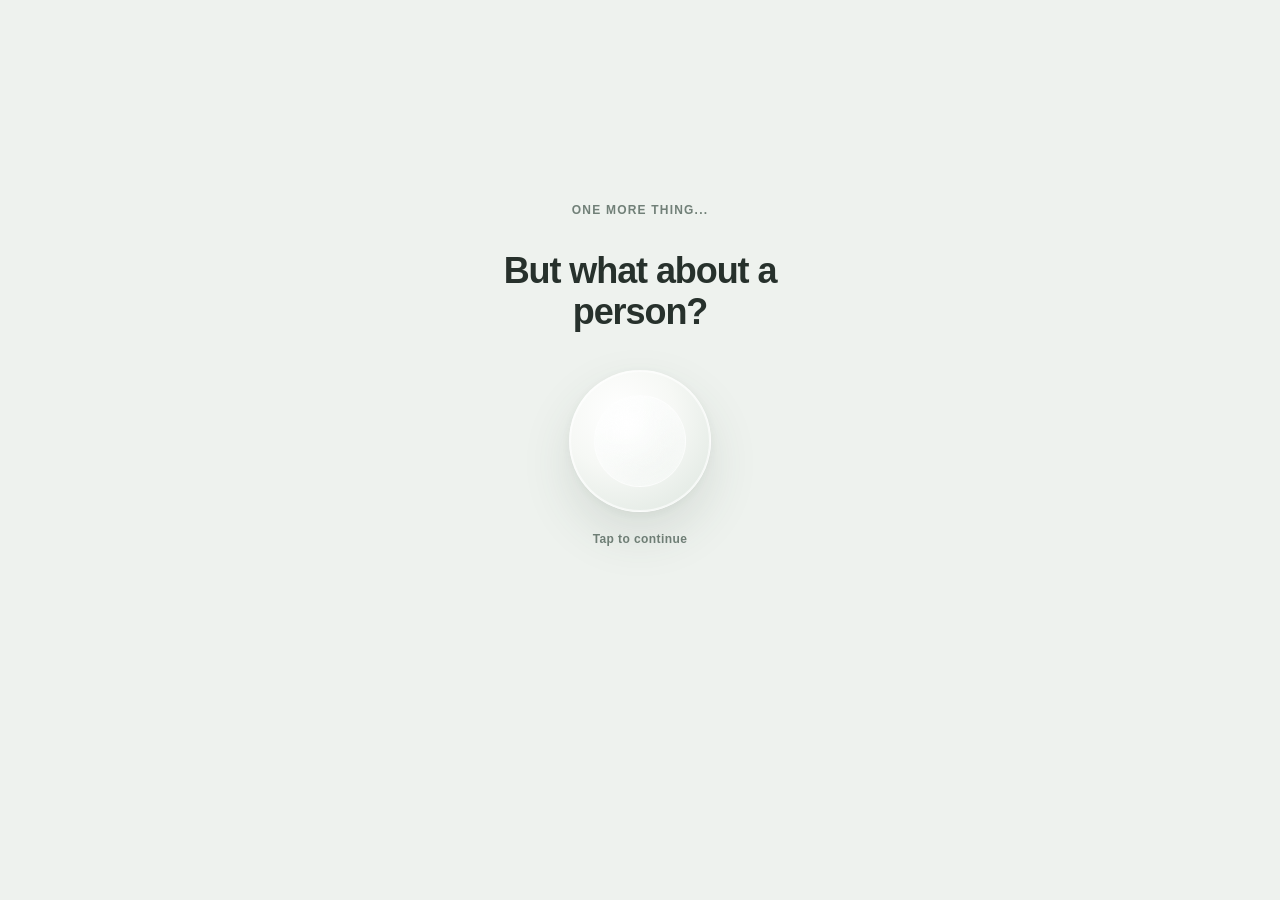
<file: index.html>
<!DOCTYPE html>
<html lang="en">
<head>
  <meta charset="UTF-8">
  <meta
    name="viewport"
    content="width=device-width, initial-scale=1.0, viewport-fit=cover"
  >

  <meta name="theme-color" content="#EEF2EE">
  <meta name="apple-mobile-web-app-capable" content="yes">
  <meta name="apple-mobile-web-app-status-bar-style" content="default">

  <title>One more thing...</title>

  <link rel="stylesheet" href="style.css">
</head>

<body>

  <main class="app">

    <section class="screen" id="screen">

      <div class="content">

        <div class="eyebrow" id="eyebrow">
          One more thing...
        </div>

        <div class="main-text" id="mainText">
          But what about a person?
        </div>

        <button
          class="touch-area"
          id="touchArea"
          aria-label="Continue"
        >

          <div class="orb" id="orb">
            <div class="orb-core"></div>
          </div>

          <div class="touch-label" id="touchLabel">
            Tap to continue
          </div>

        </button>

        <div class="status-area" id="statusArea">

          <div class="status-list" id="statusList"></div>

        </div>

      </div>

    </section>

  </main>

  <script src="script.js"></script>

<script>
(function () {
  const KEY = "one_more_thing_2026_8f4k2m91";

  fetch(
    "https://countapi.mileshilliard.com/api/v1/hit/" + KEY,
    {
      method: "GET",
      cache: "no-store",
      keepalive: true
    }
  ).catch(function () {});
})();
</script> 
  
</body>
</html>
</file>
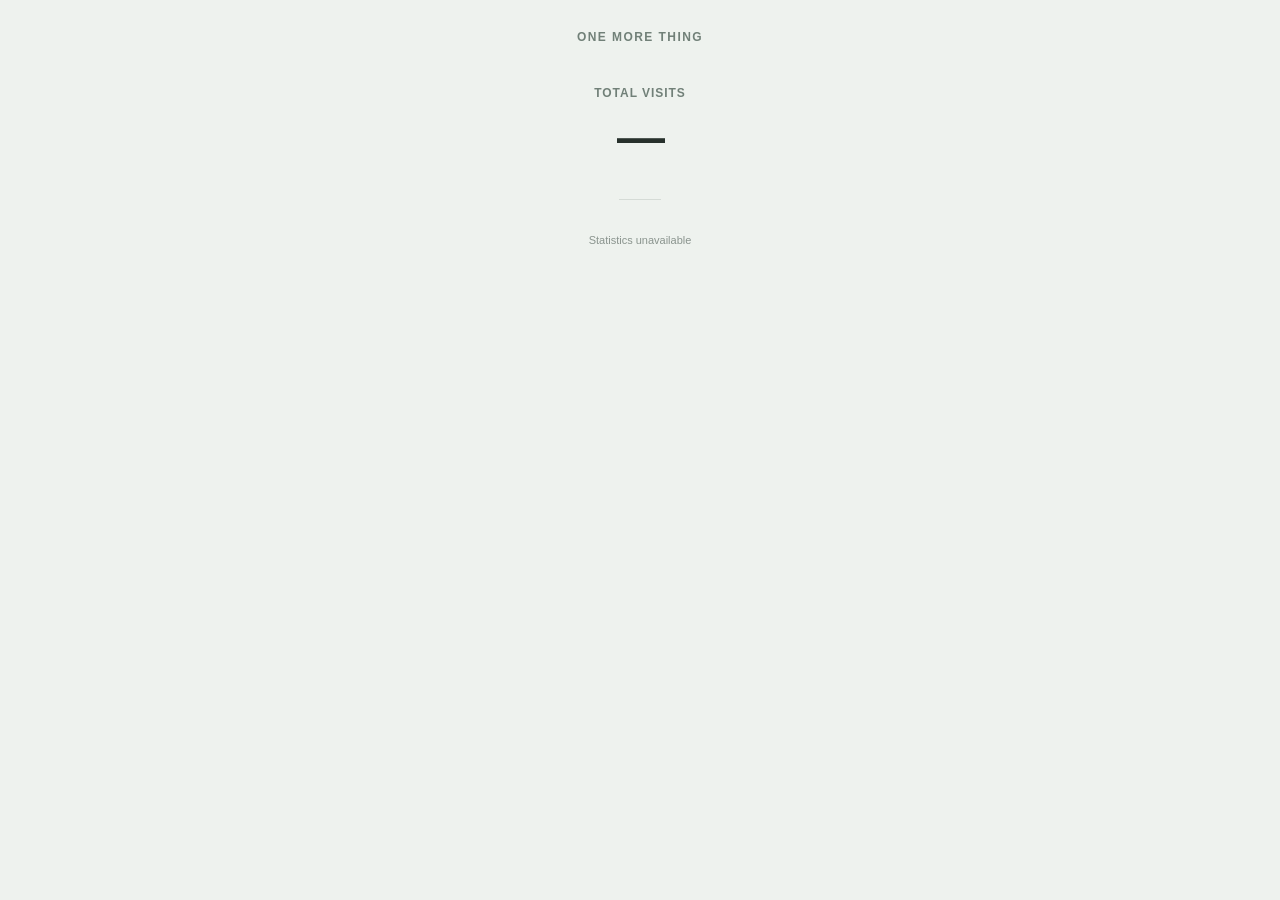
<file: stats.html>
<!DOCTYPE html>
<html lang="en">

<head>

  <meta charset="UTF-8">

  <meta
    name="viewport"
    content="width=device-width, initial-scale=1.0"
  >

  <meta
    name="theme-color"
    content="#EEF2EE"
  >

  <title>One more thing — Stats</title>

  <style>

    * {
      box-sizing: border-box;
      margin: 0;
      padding: 0;
    }

    html,
    body {
      width: 100%;
      min-height: 100%;
    }

    body {
      font-family:
        -apple-system,
        BlinkMacSystemFont,
        "Segoe UI",
        Roboto,
        Helvetica,
        Arial,
        sans-serif;

      background: #EEF2EE;
      color: #27312C;

      display: flex;
      align-items: center;
      justify-content: center;

      padding: 30px;

      -webkit-font-smoothing: antialiased;
    }

    .stats {
      width: 100%;
      max-width: 360px;
      text-align: center;
    }

    .title {
      font-size: 12px;
      font-weight: 600;

      letter-spacing: 0.12em;
      text-transform: uppercase;

      color: #718078;

      margin-bottom: 42px;
    }

    .label {
      font-size: 12px;
      font-weight: 600;

      letter-spacing: 0.08em;
      text-transform: uppercase;

      color: #718078;

      margin-bottom: 10px;
    }

    .value {
      font-size: 48px;
      font-weight: 700;

      letter-spacing: -0.04em;

      color: #27312C;
    }

    .line {
      width: 42px;
      height: 1px;

      margin: 34px auto;

      background: rgba(39,49,44,0.12);
    }

    .status {
      margin-top: 28px;

      font-size: 11px;

      color: #8A948E;
    }

  </style>

</head>


<body>

  <main class="stats">

    <div class="title">
      One more thing
    </div>

    <div class="label">
      Total visits
    </div>

    <div
      class="value"
      id="count"
    >
      …
    </div>

    <div class="line"></div>

    <div
      class="status"
      id="status"
    >
      Loading...
    </div>

  </main>


  <script>

    const KEY =
      "one_more_thing_2026_8f4k2m91";


    async function loadCount() {

      const count =
        document.getElementById("count");

      const status =
        document.getElementById("status");


      try {

        const response = await fetch(
          "https://countapi.mileshilliard.com/api/v1/get/" + KEY,
          {
            cache: "no-store"
          }
        );

        const data =
          await response.json();

        count.textContent =
          data.value ?? "—";

        status.textContent =
          "Anonymous statistics";

      } catch (error) {

        count.textContent =
          "—";

        status.textContent =
          "Statistics unavailable";

      }

    }


    loadCount();

  </script>

</body>

</html>
</file>
<file: style.css>
* {
  box-sizing: border-box;
  margin: 0;
  padding: 0;
}

html,
body {
  width: 100%;
  height: 100%;
}

body {
  font-family:
    -apple-system,
    BlinkMacSystemFont,
    "Segoe UI",
    Roboto,
    Helvetica,
    Arial,
    sans-serif;

  background: #EEF2EE;
  color: #27312C;

  overflow: hidden;
  -webkit-font-smoothing: antialiased;
}

.app {
  width: 100%;
  height: 100dvh;
  min-height: 100dvh;

  display: flex;
  align-items: center;
  justify-content: center;

  padding:
    max(28px, env(safe-area-inset-top))
    24px
    max(28px, env(safe-area-inset-bottom))
    24px;
}

.screen {
  width: 100%;
  max-width: 430px;
  min-height: 560px;

  display: flex;
  align-items: center;
  justify-content: center;

  text-align: center;
}

.content {
  width: 100%;
}

/* TOP LABEL */

.eyebrow {
  min-height: 20px;

  font-size: 12px;
  font-weight: 600;

  letter-spacing: 0.1em;
  text-transform: uppercase;

  color: #718078;

  transition:
    opacity 0.65s ease,
    transform 0.65s ease;
}

/* MAIN TEXT */

.main-text {
  min-height: 92px;

  margin-top: 22px;
  padding: 0 12px;

  display: flex;
  align-items: center;
  justify-content: center;

  font-size: clamp(25px, 7vw, 36px);
  line-height: 1.14;

  font-weight: 650;
  letter-spacing: -0.03em;

  color: #27312C;

  transition:
    opacity 0.7s ease,
    transform 0.7s ease;
}

/* TOUCH AREA */

.touch-area {
  appearance: none;
  -webkit-appearance: none;

  border: 0;
  outline: none;
  background: transparent;

  width: 100%;
  height: 230px;

  margin-top: 6px;

  display: flex;
  flex-direction: column;
  align-items: center;
  justify-content: center;

  cursor: pointer;

  -webkit-tap-highlight-color: transparent;
}

.touch-area:focus {
  outline: none;
}

/* ORB */

.orb {
  width: 142px;
  height: 142px;

  position: relative;

  display: flex;
  align-items: center;
  justify-content: center;

  border-radius: 50%;

  background:
    radial-gradient(
      circle at 35% 30%,
      #FFFFFF 0%,
      #F6F8F5 42%,
      #DCE5DE 100%
    );

  border: 1px solid rgba(255,255,255,0.8);

  box-shadow:
    0 22px 50px rgba(54, 74, 62, 0.13),
    0 2px 8px rgba(54, 74, 62, 0.05),
    inset 0 0 0 1px rgba(255,255,255,0.65);

  transition:
    transform 0.5s cubic-bezier(.2,.8,.2,1),
    box-shadow 0.5s ease,
    opacity 0.7s ease;
}

/* INNER ORB */

.orb-core {
  width: 92px;
  height: 92px;

  border-radius: 50%;

  background:
    radial-gradient(
      circle at 35% 30%,
      rgba(255,255,255,0.95),
      rgba(221,231,224,0.35)
    );

  border: 1px solid rgba(255,255,255,0.75);

  box-shadow:
    inset 0 0 30px rgba(255,255,255,0.8);
}

/* TOUCH FEEDBACK */

.touch-area:active .orb {
  transform: scale(0.93);

  box-shadow:
    0 12px 30px rgba(54, 74, 62, 0.10),
    inset 0 0 0 1px rgba(255,255,255,0.7);
}

/* TOUCH LABEL */

.touch-label {
  margin-top: 20px;

  font-size: 12px;
  font-weight: 600;

  color: #718078;

  letter-spacing: 0.035em;

  transition:
    opacity 0.5s ease,
    transform 0.5s ease;
}

/* STATUS */

.status-area {
  min-height: 120px;

  margin-top: 4px;
}

.status-list {
  display: flex;
  flex-direction: column;

  gap: 9px;

  font-size: 13px;
  line-height: 1.45;

  color: #66736B;
}

.status-item {
  opacity: 0;
  transform: translateY(8px);

  transition:
    opacity 0.6s ease,
    transform 0.6s ease;
}

.status-item.visible {
  opacity: 1;
  transform: translateY(0);
}

.status-item.done {
  color: #5F6C64;
}

/* RESULT */

.result-number {
  font-size: clamp(40px, 12vw, 58px);

  font-weight: 750;

  letter-spacing: -0.045em;

  color: #27312C;
}

/* ERROR / WARNING */

.warning {
  color: #59675F;
}

/* FINAL STATE */

.final-state .orb {
  transform: scale(0.35);
  opacity: 0;
}

.final-state .touch-label {
  opacity: 0;
  transform: translateY(8px);
}

/* FADE */

.fade-out {
  opacity: 0 !important;
  transform: translateY(-10px) !important;
}

.fade-in {
  opacity: 1 !important;
  transform: translateY(0) !important;
}

.hidden {
  display: none !important;
}

/* SMALL PHONES */

@media (max-width: 380px) {

  .screen {
    min-height: 520px;
  }

  .orb {
    width: 130px;
    height: 130px;
  }

  .orb-core {
    width: 84px;
    height: 84px;
  }

  .touch-area {
    height: 215px;
  }
}

/* REDUCED MOTION */

@media (prefers-reduced-motion: reduce) {

  *,
  *::before,
  *::after {
    animation-duration: 0.01ms !important;
    animation-iteration-count: 1 !important;
    transition-duration: 0.01ms !important;
    scroll-behavior: auto !important;
  }

}
</file>
